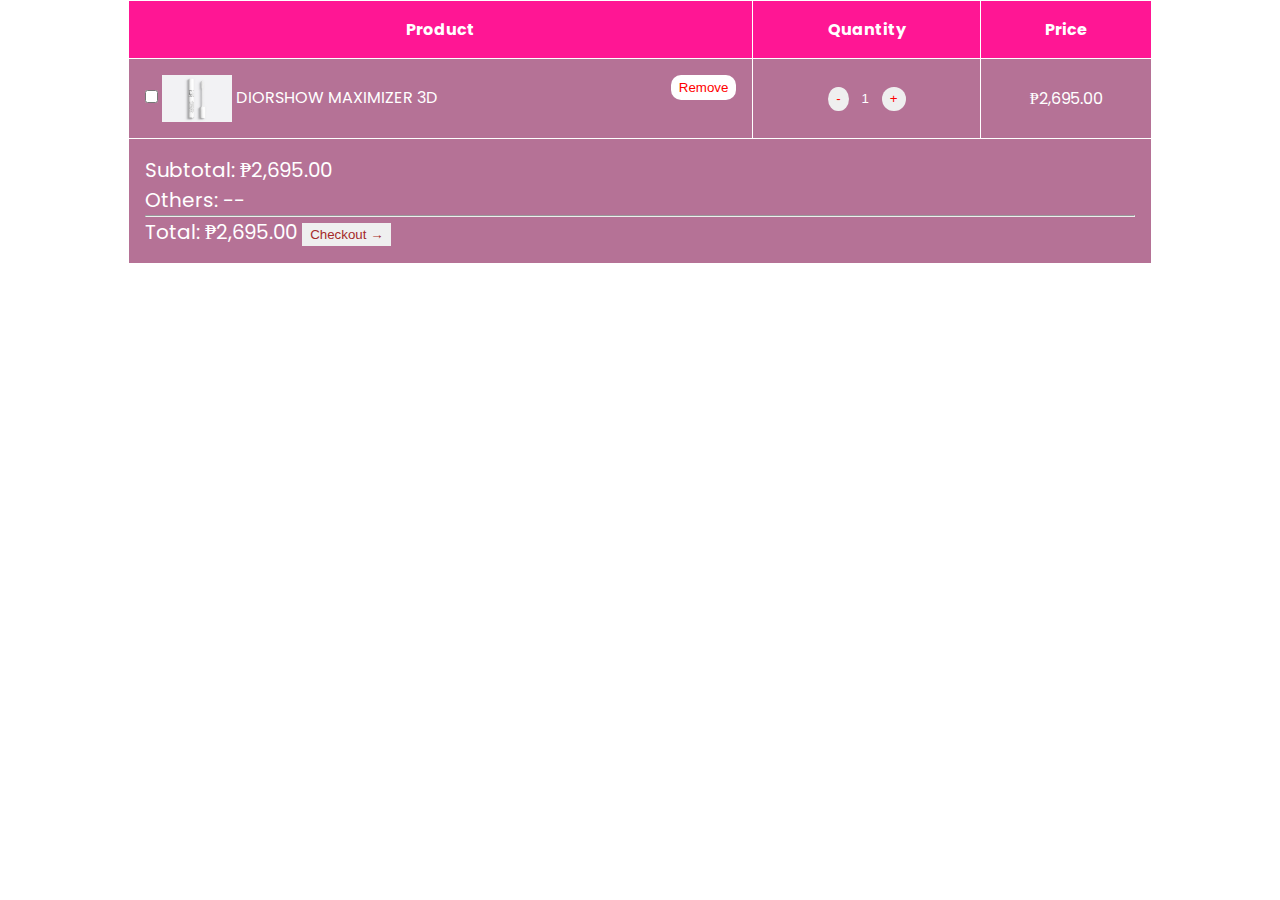
<file: html/cart.html>
<!DOCTYPE html>
<html lang="en">
<head>
    <meta charset="UTF-8">
    <meta http-equiv="X-UA-Compatible" content="IE=edge">
    <meta name="viewport" content="width=device-width, initial-scale=1.0">
    <link rel="stylesheet" href="../css/cart.css">
    <title>Your Cart</title>
</head>
<body>
    <table>
        <div class="back">
            <tr>
                <th>Product</th>
                <th>Quantity</th>
                <th>Price</th>
            </tr>
            <tr>
                <td class="dish"><input type="checkbox"> <img src="../pictures/dior/dior4.jpg" alt=""> DIORSHOW MAXIMIZER 3D <button class="remove">Remove</button></td>
                <td>
                    <button id="sub" class="math" onclick="decrementValue()">-</button>
                    <input id="qtyBox" type="number" min="1" value="1" readonly>
                    <button id="add" class="math" onclick="incrementValue()">+</button>
                </td>
                <td>₱2,695.00</td>
            </tr>
            <tr>    
                <td colspan="3" class="total"> 
                    <p>Subtotal: ₱2,695.00</p>
                    <p>Others: --</p>
                    <hr>
                    <p>Total: ₱2,695.00 <button class="checkout">Checkout &#8594;</button></p>
                    
                </td>
            </tr>
        </table>
    </main>
    <script src="../script.js"></script>
</body>
</html>
</file>
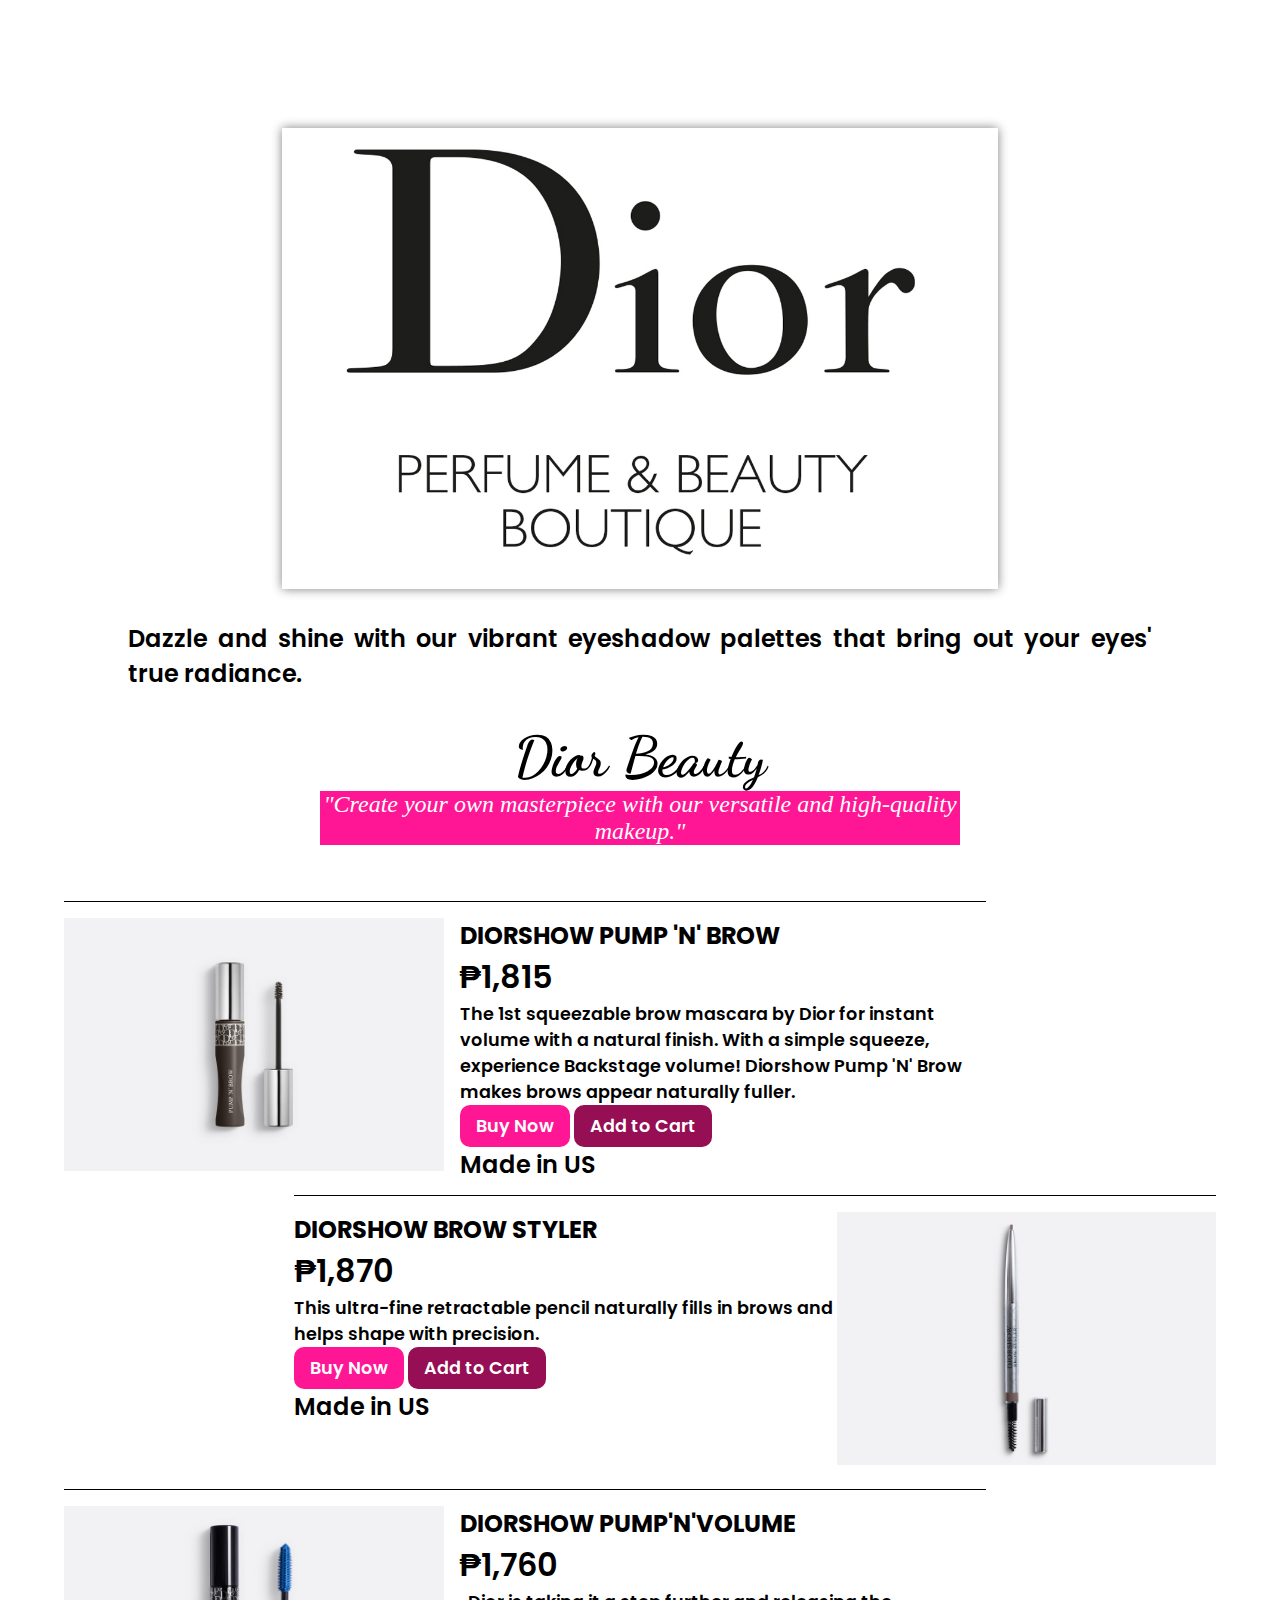
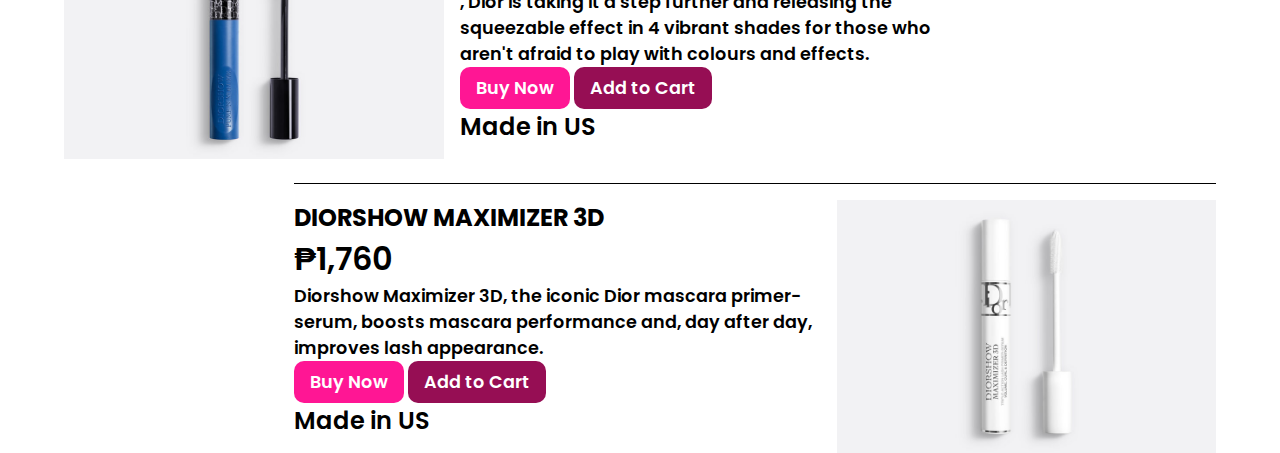
<file: html/dior/dior.html>
<!DOCTYPE html>
<html lang="en">
<head>
    <meta charset="UTF-8">
    <meta http-equiv="X-UA-Compatible" content="IE=edge">
    <meta name="viewport" content="width=device-width, initial-scale=1.0">
    <link rel="stylesheet" href="../../css/products.css">
    <title>Dior Beauty | High-end Makeups</title>
    <link rel="icon" href="../../pictures/logo.png">
</head>
<body>

    <section class="main-container">
        <div class="title">
            <h1>Dior Beauty</h1>
        </div>
        <div class="content">
            <img src="../../pictures/dior/logo.jpg">
            <p>
                 Dazzle and shine with our vibrant eyeshadow palettes that bring out your eyes' true radiance.</p>
        </div>

        <div class="shop">
            <div class="shop-welcome">
                <h1>Dior Beauty</h1>
                <p>"Create your own masterpiece with our versatile and high-quality makeup."</p>
                
            </div>
            <div class="shop-content">
                <div class="card">
                    <img src="../../pictures/dior/dior1.jpg" alt="">
                    <h2>DIORSHOW PUMP 'N' BROW</h2>
                    <p>₱1,815</p>
                    <p class="description">The 1st squeezable brow mascara by Dior for instant volume with a natural finish. With a simple squeeze, experience Backstage volume! Diorshow Pump 'N' Brow makes brows appear naturally fuller.</p>
                    <div class="buy">
                        <button>Buy Now</button>
                        <button>Add to Cart</button>
                    </div>
                    <p class="made">Made in US</p>
                </div>

                <div class="card">
                    <img src="../../pictures/dior/dior2.jpg" alt="">
                    <h2>DIORSHOW BROW STYLER</h2>
                    <p>₱1,870</p>
                    <p class="description">This ultra-fine retractable pencil naturally fills in brows and helps shape with precision.</p>
                    <div class="buy">
                        <button>Buy Now</button>
                        <button>Add to Cart</button>
                    </div>
                    <p class="made">Made in US</p>
                </div>
                <div class="card">
                    <img src="../../pictures/dior/dior3.jpg" alt="">
                    <h2>DIORSHOW PUMP'N'VOLUME</h2>
                    <p>₱1,760</p>
                    <p class="description">, Dior is taking it a step further and releasing the squeezable effect in 4 vibrant shades for those who aren't afraid to play with colours and effects.</p>
                    <div class="buy">
                        <button>Buy Now</button>
                        <button>Add to Cart</button>
                    </div>
                    <p class="made">Made in US</p>
                </div>

                <div class="card">
                    <img src="../../pictures/dior/dior4.jpg" alt="">
                    <h2>DIORSHOW MAXIMIZER 3D</h2>
                    <p>₱1,760</p>
                    <p class="description">Diorshow Maximizer 3D, the iconic Dior mascara primer-serum, boosts mascara performance and, day after day, improves lash appearance.</p>
                    <div class="buy">
                        <button>Buy Now</button>
                        <button>Add to Cart</button>
                    </div>
                    <p class="made">Made in US</p>
                </div>

                
            </div>

        </div>
        

    </section>
    
</body>
</html>
</file>
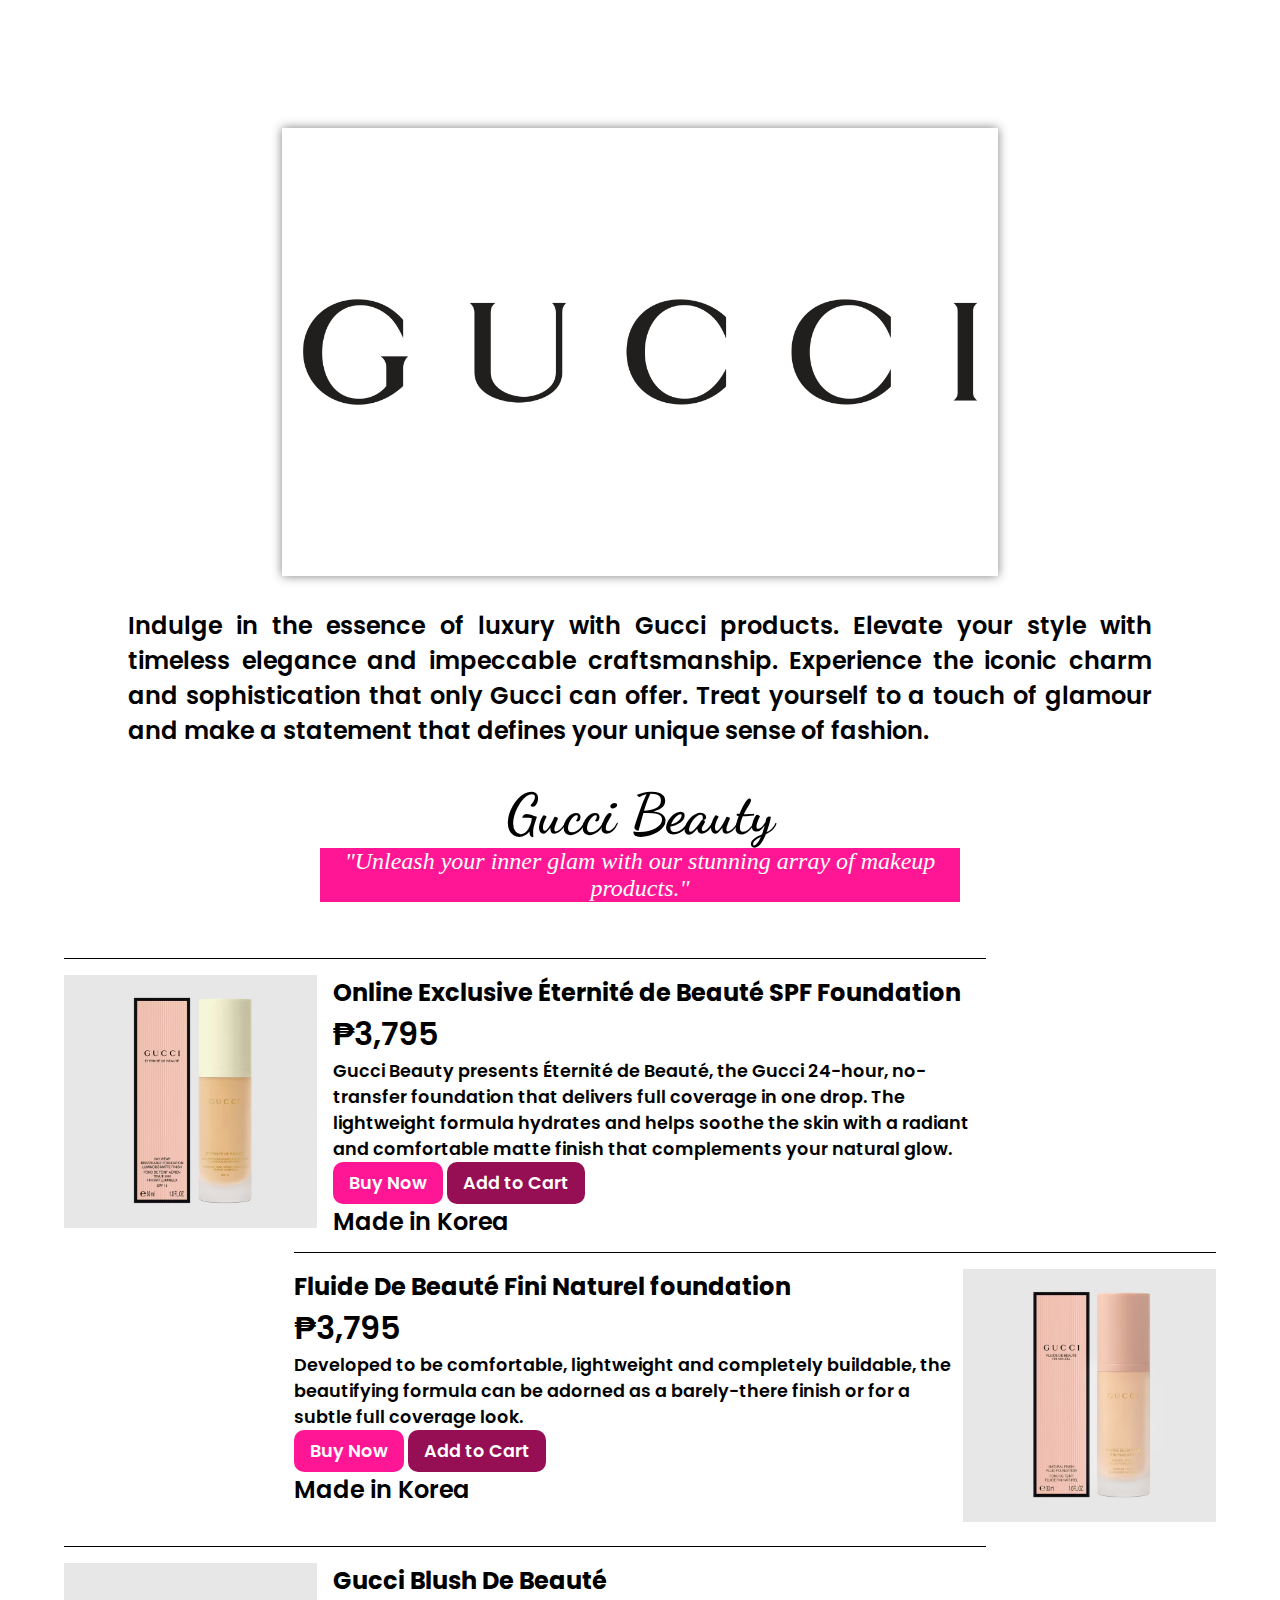
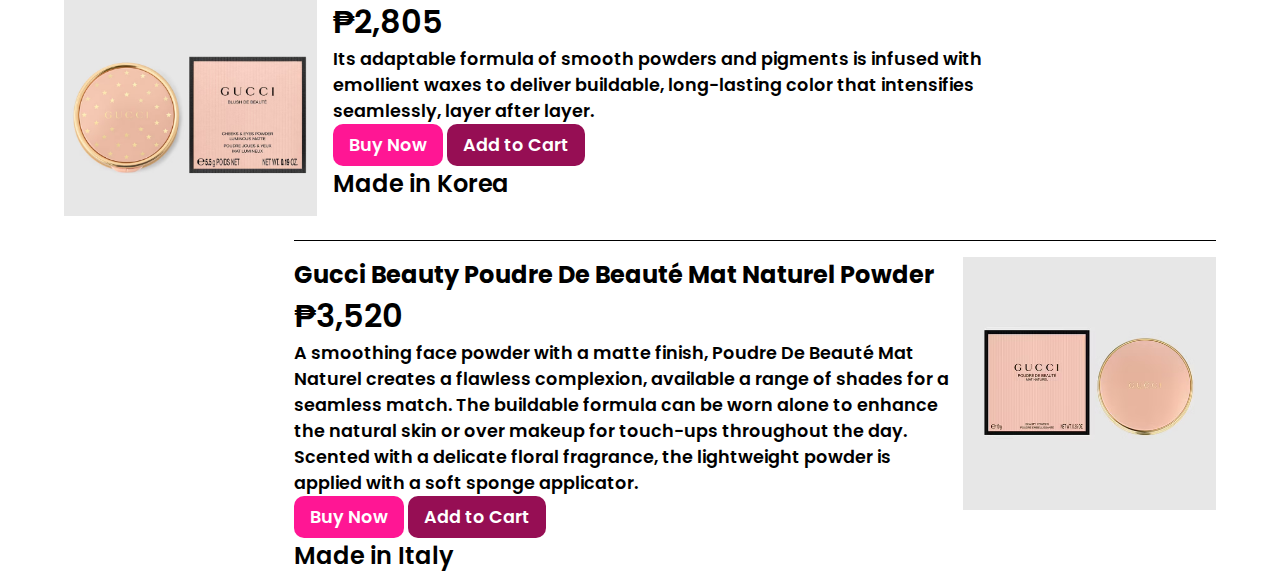
<file: html/gucci/gucci.html>
<!DOCTYPE html>
<html lang="en">
<head>
    <meta charset="UTF-8">
    <meta http-equiv="X-UA-Compatible" content="IE=edge">
    <meta name="viewport" content="width=device-width, initial-scale=1.0">
    <link rel="stylesheet" href="../../css/products.css">
    <title>Gucci Beauty | High-end Makeups</title>
    <link rel="icon" href="../../pictures/logo.png">
</head>
<body>

    <section class="main-container">
        <div class="title">
            <h1>Gucci Beauty</h1>
        </div>
        <div class="content">
            <img src="../../pictures/gucci/logo.png">
            <p>
                Indulge in the essence of luxury with Gucci products. Elevate your style with timeless elegance and impeccable craftsmanship. Experience the iconic charm and sophistication that only Gucci can offer. Treat yourself to a touch of glamour and make a statement that defines your unique sense of fashion.</p>
        </div>

        <div class="shop">
            <div class="shop-welcome">
                <h1>Gucci Beauty</h1>
                <p>"Unleash your inner glam with our stunning array of makeup products."</p>
                
            </div>
            <div class="shop-content">
                <div class="card">
                    <img src="../../pictures/gucci/foundation1.avif" alt="">
                    <h2>Online Exclusive Éternité de Beauté SPF Foundation</h2>
                    <p>₱3,795</p>
                    <p class="description">Gucci Beauty presents Éternité de Beauté, the Gucci 24-hour, no-transfer foundation that delivers full coverage in one drop. The lightweight formula hydrates and helps soothe the skin with a radiant and comfortable matte finish that complements your natural glow.</p>
                    <div class="buy">
                        <button>Buy Now</button>
                        <button>Add to Cart</button>
                    </div>
                    <p class="made">Made in Korea</p>
                </div>

                <div class="card">
                    <img src="../../pictures/gucci/foundation2.avif" alt="">
                    <h2>Fluide De Beauté Fini Naturel foundation</h2>
                    <p>₱3,795</p>
                    <p class="description">Developed to be comfortable, lightweight and completely buildable, the beautifying formula can be adorned as a barely-there finish or for a subtle full coverage look. </p>
                    <div class="buy">
                        <button>Buy Now</button>
                        <button>Add to Cart</button>
                    </div>
                    <p class="made">Made in Korea</p>
                </div>
                <div class="card">
                    <img src="../../pictures/gucci/blush3.avif" alt="">
                    <h2>Gucci Blush De Beauté</h2>
                    <p>₱2,805</p>
                    <p class="description">Its adaptable formula of smooth powders and pigments is infused with emollient waxes to deliver buildable, long-lasting color that intensifies seamlessly, layer after layer. </p>
                    <div class="buy">
                        <button>Buy Now</button>
                        <button>Add to Cart</button>
                    </div>
                    <p class="made">Made in Korea</p>
                </div>

                <div class="card">
                    <img src="../../pictures/gucci/foundation4.avif" alt="">
                    <h2>Gucci Beauty Poudre De Beauté Mat Naturel Powder</h2>
                    <p>₱3,520</p>
                    <p class="description">A smoothing face powder with a matte finish, Poudre De Beauté Mat Naturel creates a flawless complexion, available a range of shades for a seamless match. The buildable formula can be worn alone to enhance the natural skin or over makeup for touch-ups throughout the day. Scented with a delicate floral fragrance, the lightweight powder is applied with a soft sponge applicator.</p>
                    <div class="buy">
                        <button>Buy Now</button>
                        <button>Add to Cart</button>
                    </div>
                    <p class="made">Made in Italy</p>
                </div>

                
            </div>

        </div>
        

    </section>
    
</body>
</html>
</file>
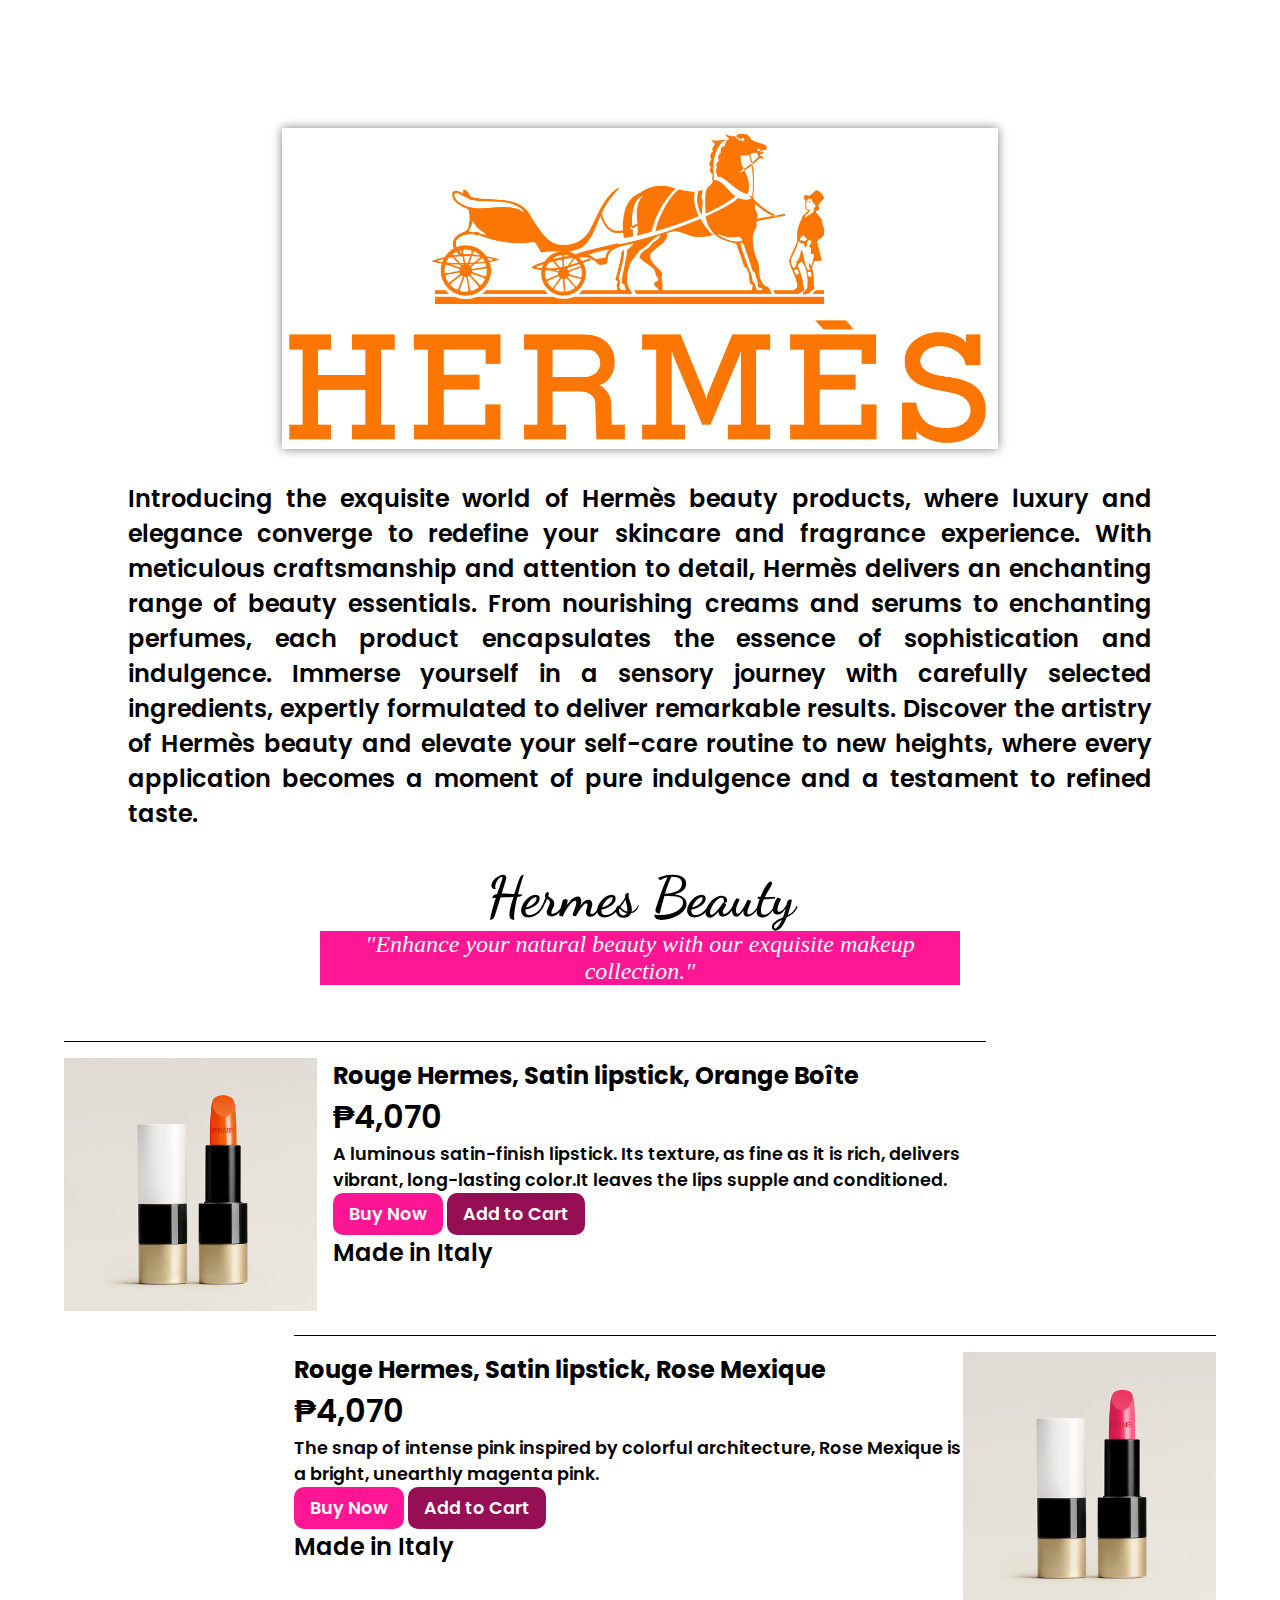
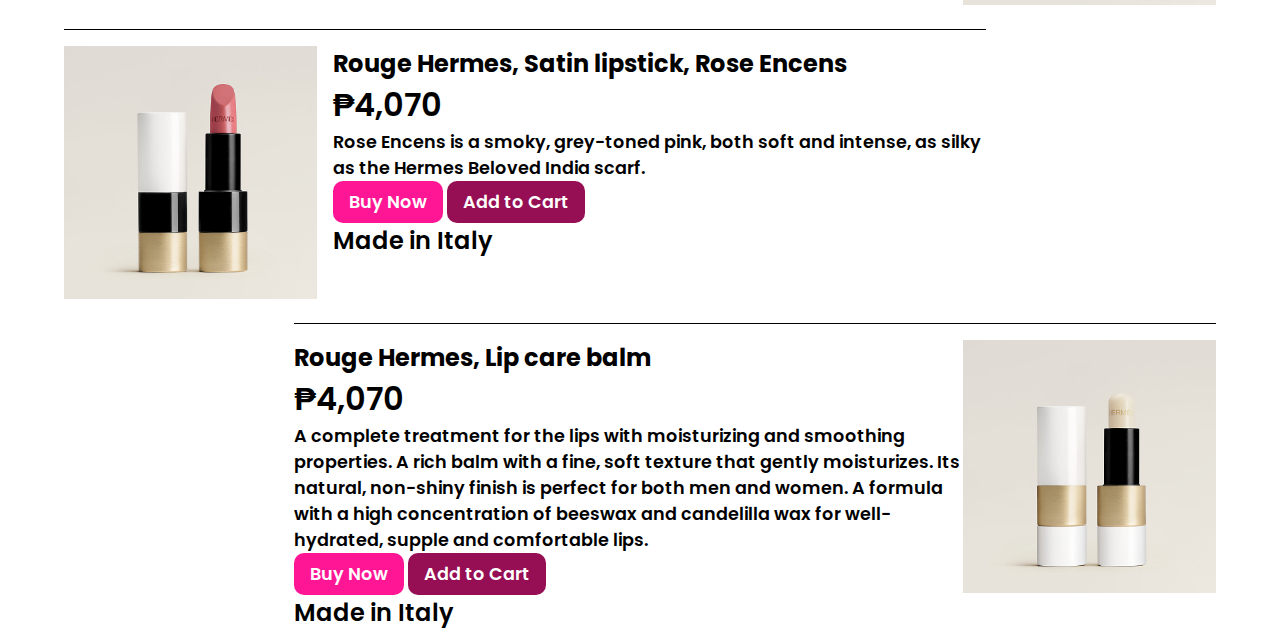
<file: html/hermes/hermes.html>
<!DOCTYPE html>
<html lang="en">
<head>
    <meta charset="UTF-8">
    <meta http-equiv="X-UA-Compatible" content="IE=edge">
    <meta name="viewport" content="width=device-width, initial-scale=1.0">
    <link rel="stylesheet" href="../../css/products.css">
    <title>Hermes Beauty | High-end Makeups</title>
    <link rel="icon" href="../../pictures/logo.png">
</head>
<body>

    <section class="main-container">
        <div class="title">
            <h1>Hermes Beauty</h1>
        </div>
        <div class="content">
            <img src="../../pictures/hermes/logo-hermes.png" alt="">
            <p>
                Introducing the exquisite world of Hermès beauty products, where luxury and elegance converge to redefine your skincare and fragrance experience. With meticulous craftsmanship and attention to detail, Hermès delivers an enchanting range of beauty essentials. From nourishing creams and serums to enchanting perfumes, each product encapsulates the essence of sophistication and indulgence. Immerse yourself in a sensory journey with carefully selected ingredients, expertly formulated to deliver remarkable results. Discover the artistry of Hermès beauty and elevate your self-care routine to new heights, where every application becomes a moment of pure indulgence and a testament to refined taste.</p>
        </div>

        <div class="shop">
            <div class="shop-welcome">
                <h1>Hermes Beauty</h1>
                <p>"Enhance your natural beauty with our exquisite makeup collection."</p>
                
            </div>
            <div class="shop-content">
                <div class="card">
                    <img src="../../pictures/hermes/lips1.jpg" alt="">
                    <h2>Rouge Hermes, Satin lipstick, Orange Boîte</h2>
                    <p>₱4,070</p>
                    <p class="description">A luminous satin-finish lipstick. Its texture, as fine as it is rich, delivers vibrant, long-lasting color.It leaves the lips supple and conditioned.</p>
                    <div class="buy">
                        <button>Buy Now</button>
                        <button>Add to Cart</button>
                    </div>
                    <p class="made">Made in Italy</p>
                </div>

                <div class="card">
                    <img src="../../pictures/hermes/lips2.jpg" alt="">
                    <h2>Rouge Hermes, Satin lipstick, Rose Mexique</h2>
                    <p>₱4,070</p>
                    <p class="description">The snap of intense pink inspired by colorful architecture, Rose Mexique is a bright, unearthly magenta pink.</p>
                    <div class="buy">
                        <button>Buy Now</button>
                        <button>Add to Cart</button>
                    </div>
                    <p class="made">Made in Italy</p>
                </div>
                <div class="card">
                    <img src="../../pictures/hermes/lips3.jpg" alt="">
                    <h2>Rouge Hermes, Satin lipstick, Rose Encens</h2>
                    <p>₱4,070</p>
                    <p class="description">Rose Encens is a smoky, grey-toned pink, both soft and intense, as silky as the Hermes Beloved India scarf.</p>
                    <div class="buy">
                        <button>Buy Now</button>
                        <button>Add to Cart</button>
                    </div>
                    <p class="made">Made in Italy</p>
                </div>

                <div class="card">
                    <img src="../../pictures/hermes/lips4.jpg" alt="">
                    <h2>Rouge Hermes, Lip care balm</h2>
                    <p>₱4,070</p>
                    <p class="description">A complete treatment for the lips with moisturizing and smoothing properties. A rich balm with a fine, soft texture that gently moisturizes. Its natural, non-shiny finish is perfect for both men and women. A formula with a high concentration of beeswax and candelilla wax for well-hydrated, supple and comfortable lips.</p>
                    <div class="buy">
                        <button>Buy Now</button>
                        <button>Add to Cart</button>
                    </div>
                    <p class="made">Made in Italy</p>
                </div>

                
            </div>

        </div>
        

    </section>
    
</body>
</html>
</file>
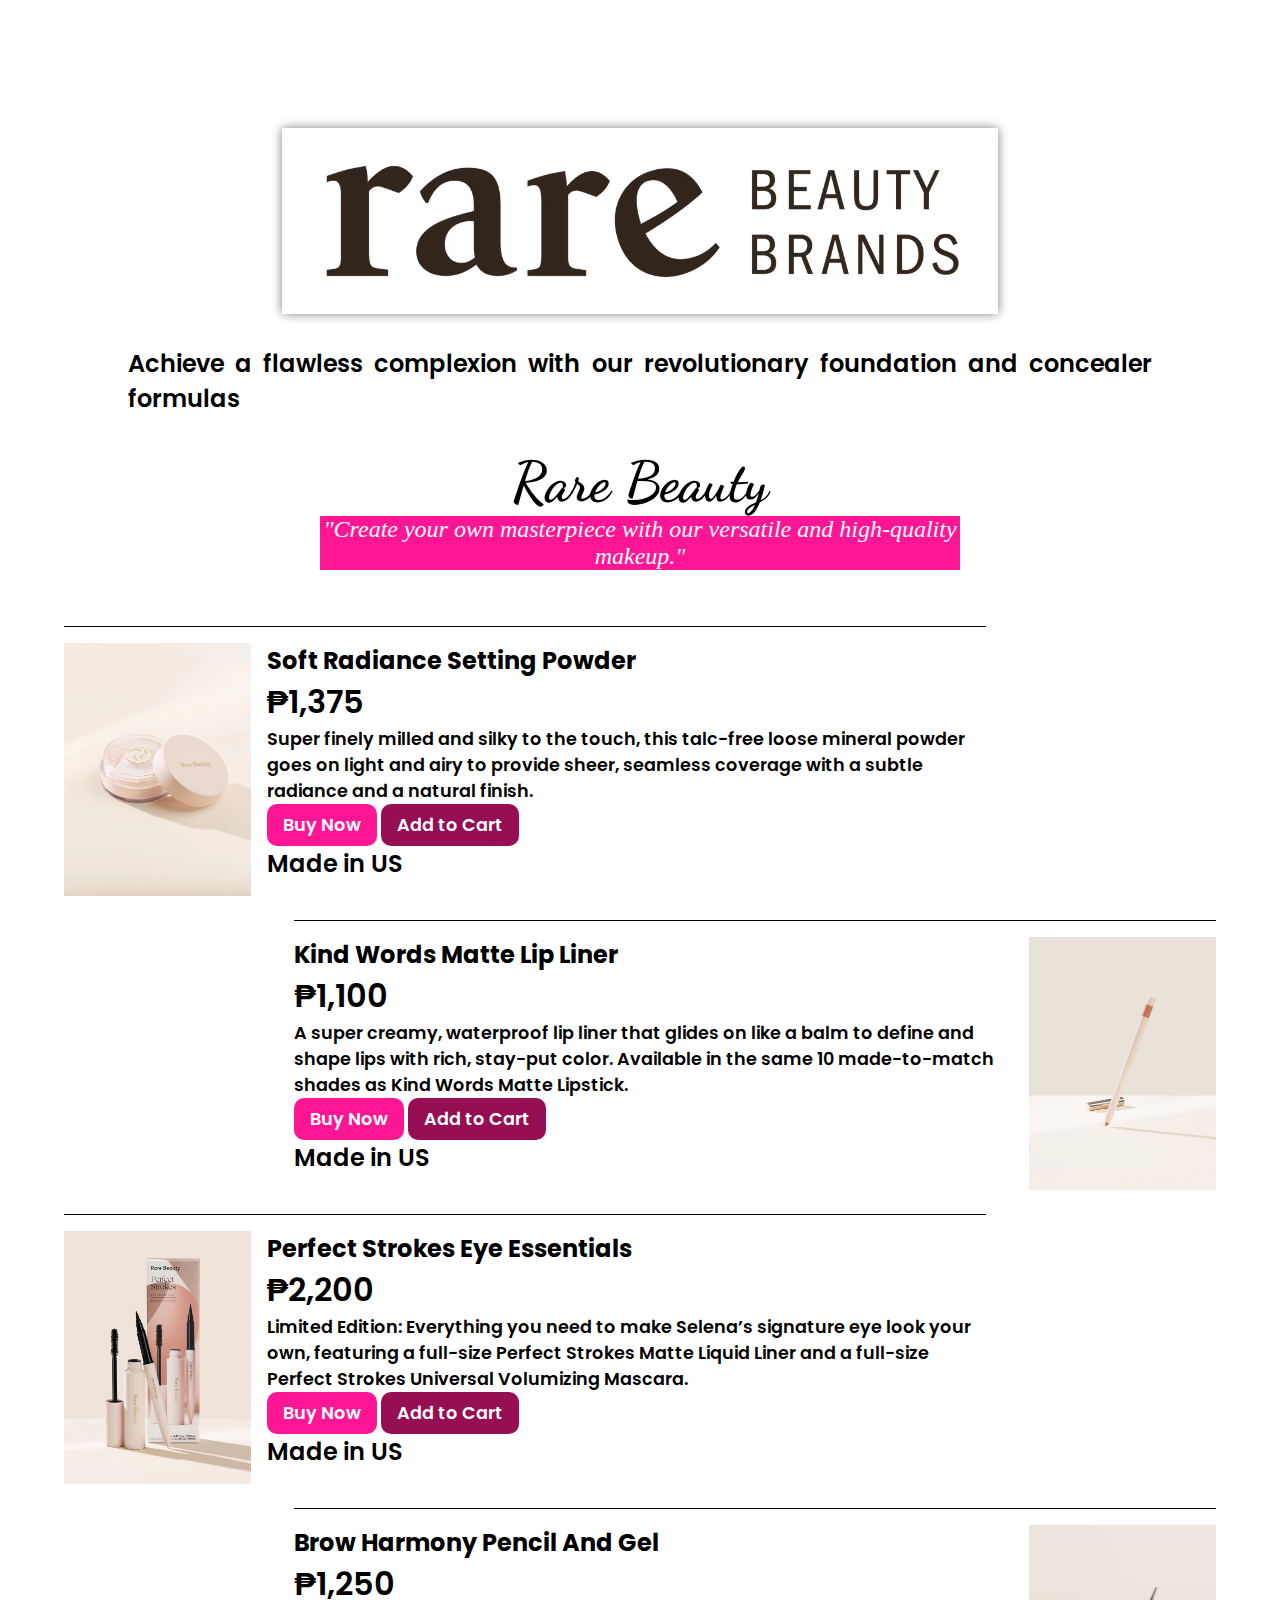
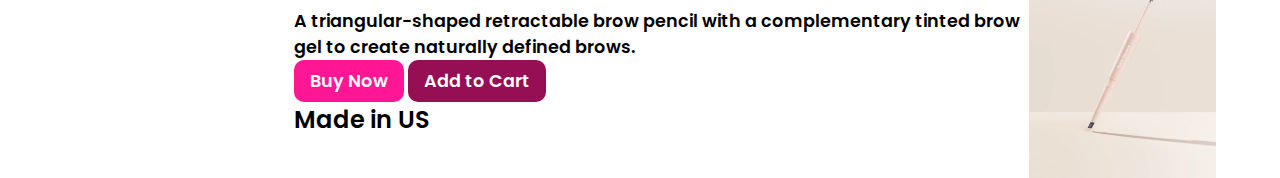
<file: html/rare/rare.html>
<!DOCTYPE html>
<html lang="en">
<head>
    <meta charset="UTF-8">
    <meta http-equiv="X-UA-Compatible" content="IE=edge">
    <meta name="viewport" content="width=device-width, initial-scale=1.0">
    <link rel="stylesheet" href="../../css/products.css">
    <title>Rare Beauty | High-end Makeups</title>
    <link rel="icon" href="../../pictures/logo.png">
</head>
<body>

    <section class="main-container">
        <div class="title">
            <h1>Rare Beauty</h1>
        </div>
        <div class="content">
            <img src="../../pictures/rare/logo.avif">
            <p>
                Achieve a flawless complexion with our revolutionary foundation and concealer formulas</p>
        </div>

        <div class="shop">
            <div class="shop-welcome">
                <h1>Rare Beauty</h1>
                <p>"Create your own masterpiece with our versatile and high-quality makeup."</p>
                
            </div>
            <div class="shop-content">
                <div class="card">
                    <img src="../../pictures/rare/rare1.webp" alt="">
                    <h2>Soft Radiance Setting Powder</h2>
                    <p>₱1,375</p>
                    <p class="description">Super finely milled and silky to the touch, this talc-free loose mineral powder goes on light and airy to provide sheer, seamless coverage with a subtle radiance and a natural finish.</p>
                    <div class="buy">
                        <button>Buy Now</button>
                        <button>Add to Cart</button>
                    </div>
                    <p class="made">Made in US</p>
                </div>

                <div class="card">
                    <img src="../../pictures/rare/rare2.webp" alt="">
                    <h2>Kind Words Matte Lip Liner</h2>
                    <p>₱1,100</p>
                    <p class="description">A super creamy, waterproof lip liner that glides on like a balm to define and shape lips with rich, stay-put color. Available in the same 10 made-to-match shades as Kind Words Matte Lipstick.</p>
                    <div class="buy">
                        <button>Buy Now</button>
                        <button>Add to Cart</button>
                    </div>
                    <p class="made">Made in US</p>
                </div>
                <div class="card">
                    <img src="../../pictures/rare/rare3.webp" alt="">
                    <h2>Perfect Strokes Eye Essentials</h2>
                    <p>₱2,200</p>
                    <p class="description">Limited Edition: Everything you need to make Selena’s signature eye look your own, featuring a full-size Perfect Strokes Matte Liquid Liner and a full-size Perfect Strokes Universal Volumizing Mascara.</p>
                    <div class="buy">
                        <button>Buy Now</button>
                        <button>Add to Cart</button>
                    </div>
                    <p class="made">Made in US</p>
                </div>

                <div class="card">
                    <img src="../../pictures/rare/rare4.webp" alt="">
                    <h2>Brow Harmony Pencil And Gel</h2>
                    <p>₱1,250</p>
                    <p class="description">A triangular-shaped retractable brow pencil with a complementary tinted brow gel to create naturally defined brows.</p>
                    <div class="buy">
                        <button>Buy Now</button>
                        <button>Add to Cart</button>
                    </div>
                    <p class="made">Made in US</p>
                </div>

                
            </div>

        </div>
        

    </section>
    
</body>
</html>
</file>
<file: css/cart.css>
@import url('https://fonts.googleapis.com/css2?family=Dancing+Script&family=Poppins:wght@100&family=Tangerine&display=swap');
*{
    padding:0;
    margin:0;
    box-sizing: border-box;
    text-decoration: none;
}
html{
    animation:appear 1000ms 1 forwards linear;
    -webkit-animation:appear 2000ms 1 forwards linear;
}
@keyframes appear{
    from{
        clip-path: circle(0.0% at 0 0);
    }
    to{
        clip-path: circle(149.9% at 0 0);
    }
}
body{
    background-color: white;
}
table,tr,th,td{
    border:1px solid;
}
table{
    
    width:80%;
    margin:0 auto;
    text-align: center;
    border-collapse: collapse;

}
table th{
    background-color: #Ff1694;
    padding:1rem 2rem;
    font-family: 'Poppins';
    color:white;
}
table td{
    text-align: center;
    padding:1rem;
    color:white;
    font-family: 'Poppins';
    background-color: #b57296;
}
input::-webkit-inner-spin-button {
    -webkit-appearance: none;
}
table input[type="number"]{
    width:25px;
    color:white;
    background-color:#b57296 ;
    border: none;
    text-align: center;
    
}
td.dish{
    text-align: justify;
}
td button.remove{
    font-family: Arial, Helvetica, sans-serif;
    cursor: pointer;
    border-radius: 10px;
    border:none;
    color:red;
    vertical-align: middle;
    float: right;
    padding:.3rem .5rem;
    background-color:white;
    -webkit-border-radius: 10px;
    -moz-border-radius: 10px;
    -ms-border-radius: 10px;
    -o-border-radius: 10px;
    transition: all 350ms;
    -webkit-transition: all 350ms;
    -moz-transition: all 350ms;
    -ms-transition: all 350ms;
    -o-transition: all 350ms;
}
td button.remove:hover{
    scale:1.1;
}
td button.math{
    border:none;
    border-radius: 50%;
    color:red;
    padding:.3rem .5rem;
    transition: all 350ms;
    -webkit-transition: all 350ms;
    -moz-transition: all 350ms;
    -ms-transition: all 350ms;
    -o-transition: all 350ms;
}
td button.math:hover{
    background-color: brown;
    color:white;
    scale:1.1;
}
td img{
    width:70px;
    vertical-align: middle;
}
.total{
    font-size: 1.25em;
    text-align: left;
}
td hr{
    width:100%;

}
.checkout{
    padding:.25rem .5rem;
    color:brown;
    border: none;
    transition: all 350ms;
    -webkit-transition: all 350ms;
    -moz-transition: all 350ms;
    -ms-transition: all 350ms;
    -o-transition: all 350ms;
}
.checkout:hover{
    background-color: rgb(90, 0, 0);
    color:white;
    scale:1.1;
    transform:translateX(20px) ;
    -webkit-transform:translateX(20px) ;
    -moz-transform:translateX(20px) ;
    -ms-transform:translateX(20px) ;
    -o-transform:translateX(20px) ;
}
.message{
    font-size: 1.25em;
    margin-top: 1rem;
    padding-bottom: 1.5rem;
    text-align: center;
    color:white;
    text-shadow: 2px 2px brown;
    font-style: italic;
}
@media(max-width:428px){
    table{
        width:100%;
    }
    td img{
       display: none;
       white-space: nowrap;
    }
    .message{
        font-size: 1em;
    }
}
</file>
<file: css/products.css>
@import url('https://fonts.googleapis.com/css2?family=Dancing+Script&family=Poppins:wght@100&family=Tangerine&display=swap');
*{
    padding:0; 
    margin:0;
    text-decoration: none;
    box-sizing: border-box;
}
html{
    animation:appear 1000ms 1 forwards linear;
    -webkit-animation:appear 2000ms 1 forwards linear;
}
@keyframes appear{
    from{
        clip-path: circle(0.0% at 0 0);
    }
    to{
        clip-path: circle(149.9% at 0 0);
    }
}

.main-container{
    width:100%;
}
.title h1{
    font-family: 'Dancing Script', Arial, Helvetica, sans-serif;
    font-size: 5em;
    color:white;

}
.content{
    width:80%;
    margin:2rem auto;
    display: flex;
    justify-content: center;
    align-items: center;
    flex-direction: column;
}
.content img{
    width:70%;
    box-shadow: 0 0 10px grey;
    margin-bottom: 2rem;
}
.content p{
    font-family: 'Poppins', Arial, Helvetica, sans-serif;
    color:black;
    font-weight: 600;
    font-size: 1.5em;
    text-align: justify;
}
.shop{
    min-height:100vh;
}
.shop-welcome h1{
    font-size: 3.5em;
    font-family: 'Dancing Script', Arial, Helvetica, sans-serif;
    text-align: center;
}
.shop-welcome p{
    width:50%;
    margin:0 auto;
    background-color: #Ff1694;
    font-size: 1.5em;
    font-style: italic;
    text-align: center;
    color:white;
}
.shop-content{
    width:90%;
    margin:2rem auto;
}
.card{
    width:80%;
    display: flex;
    flex-direction: row;
    height: 30vh;
    display: block;
    border-top: solid 1px black;
    padding-top:1rem;
    margin-top: 1.5rem;
}
.card h2{
    font-family: 'Poppins',Arial, Helvetica, sans-serif;
}
.card p{
    font-family: 'Poppins',Arial, Helvetica, sans-serif;
    font-weight: 600;
    font-size: 2em;
}
.card p.description{
    font-size: 1.1em;
}
.card p.made{
    font-size: 1.5em;
}
.buy button{
    border-radius: 10px;
    font-family: 'Poppins';
    font-weight: 600;
    font-size: 1.1em;
    cursor: pointer;
    border:none;
    padding:.5rem 1rem;
    transition: all 400ms;
    -webkit-transition: all 400ms;
    -moz-transition: all 400ms;
    -ms-transition: all 400ms;
    -o-transition: all 400ms;
    -webkit-border-radius: 10px;
    -moz-border-radius: 10px;
    -ms-border-radius: 10px;
    -o-border-radius: 10px;
}

.buy button:first-child{
    background-color: #Ff1694;
    color:white;
}
.buy button:nth-child(2){
    background-color: #960e54;
    color:white;
}
.buy button:hover{
    background-color: black;
}

.card:nth-child(odd){
    float:left;
}
.card:nth-child(odd) img{
    float: left;
    margin-right: 1rem;
    height:100%;
}

.card:nth-child(even){
    float: right;
}
.card:nth-child(even) img{
    float: right;

    height:100%;
}


@media(max-width:1220px){
    .card{
        width:90%;
        height:80%;
        margin:0 auto;
    }
    .card{
        float:none;
        width:100%;
    }
    .card img{
        float:none;
        width:50%;

    }
}
@media(max-width:428px){
    .title h1{
        font-size: 3em;
    }
    .content img{
        width:100%;
    }
    .shop-welcome p{
        width:100%;
    }
    .card{
        float: none;
        height:100%;
        width:100%;
        flex-direction: column;
        justify-content: center;
        align-items: center;
    }
    .card img{
        width:100%;
    }
    .card h2{
        text-align: center;
    }
    .description{
        text-align: justify;
    }
    .made,.buy,p{
        text-align: center;
    }
}
</file>
